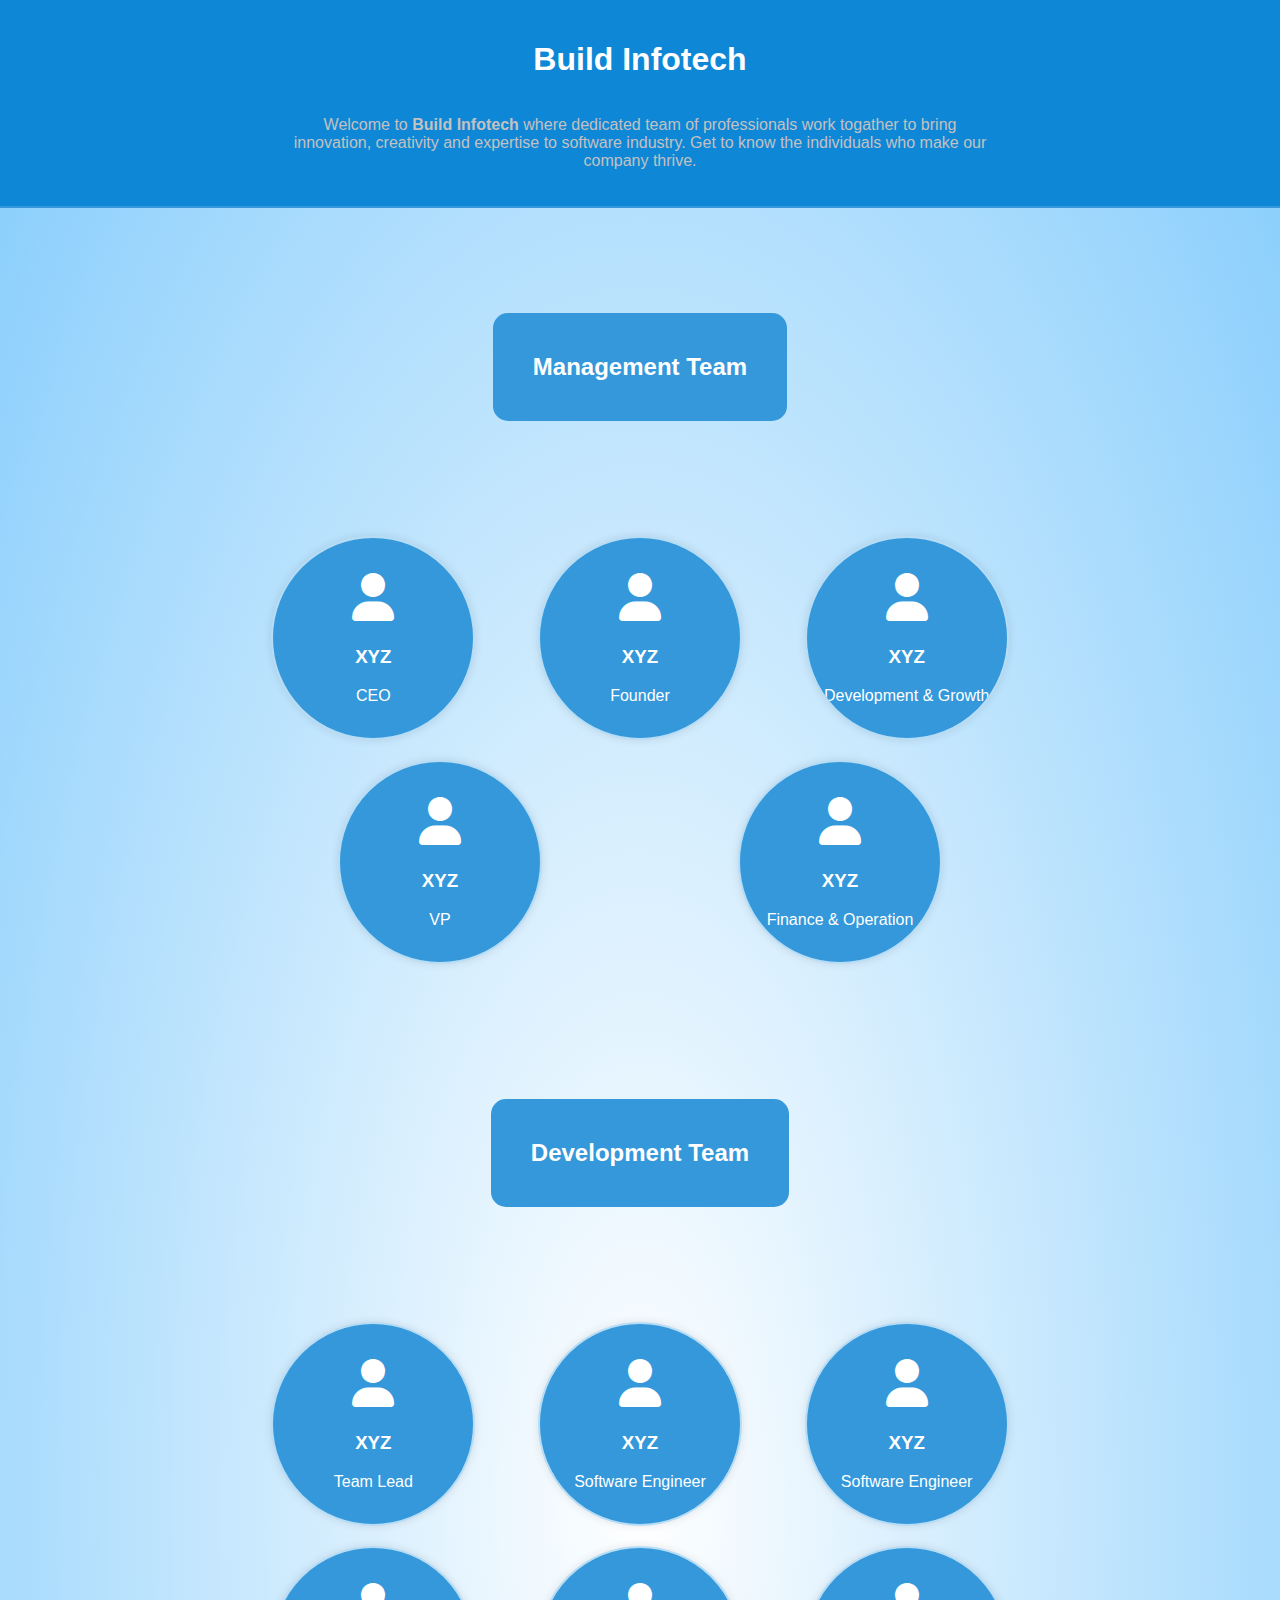
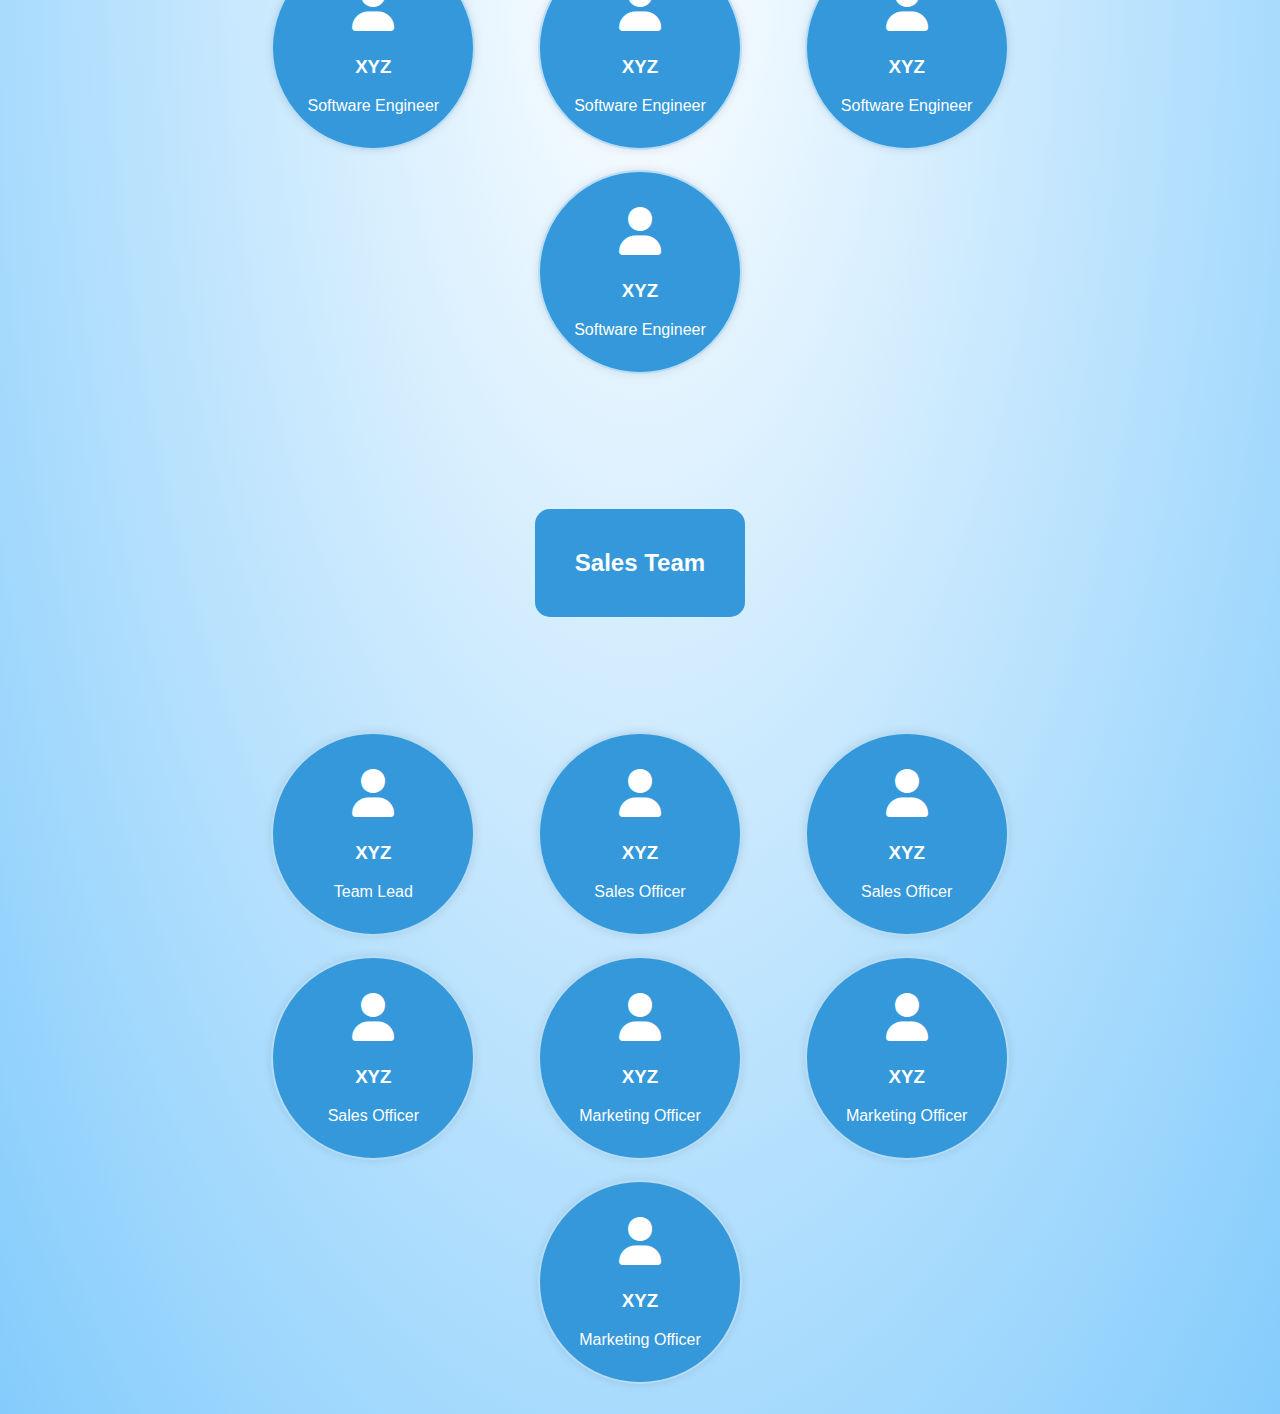
<file: Task_1_emp_page/index.html>
<!DOCTYPE html>
<html lang="en">
<head>
    <meta charset="UTF-8">
    <meta name="viewport" content="width=device-width, initial-scale=1.0">
    <title>Company Member Team</title>
    <link rel="stylesheet" href="https://cdnjs.cloudflare.com/ajax/libs/font-awesome/6.0.0/css/all.min.css">

    <style>
        body {
            font-family: 'Arial', sans-serif;
            margin: 0;
            padding: 0;
            background-image: radial-gradient(White,#84ccfc);
        }

        header {
            background-color: #0e87d7; 
            color: #fff; 
            text-align: center;
            padding: 20px;
            border-bottom: 2px double #3498db;
        }

        #desc{
            display: flex;
            justify-content: center;
        }

        section {
            max-width: 800px;
            margin: 0 auto;
            padding: 20px;
        }

        h2 {
            background-color: #3498db;
            color: white; 
            display: inline-block;
            /* position: relative;
            left: 32%; */
            margin-bottom: 85px;
            margin-top: 85px;
            padding: 40px;
            border-radius: 15px;
        }


        .team_h{
            display: flex;
            justify-content: center;
        }

        h1{
            color: white;
        }

        #desc_p{
            width: 700px;
            color: rgb(195, 193, 193);
        }

        .team-container {
            display: flex;
            flex-wrap: wrap;
            justify-content: space-around;
            margin-top: 20px;
        }

        .team-member {
            width: 200px;
            height: 170px;
            margin: 10px;
            background-color: #3498db; 
            border-radius: 50%;
            box-shadow: 0 0 10px rgba(0, 0, 0, 0.1);
            overflow: hidden;
            text-align: center;
            color: #fff; 
            padding-top: 30px;
            border: 2px double #b7ddf6;
        }

        .team-member i {
            font-size: 3em;
            margin-top: 5px;
        }

        .member-info {
            padding: 15px;
        }

        h3 {
            margin-top: 10px;
            color: #fff; 
        }

    </style>
</head>
<body>

    <header>
        <h1>Build Infotech</h1>
        <div id="desc"><p id="desc_p">Welcome to <strong>Build Infotech</strong> where dedicated team of professionals work togather to bring innovation, creativity and expertise to software industry. Get to know the individuals who make our company thrive.</p></div>
    </header>

    <section>
        <div class="team_h"><h2>Management Team</h2></div>

        <div class="team-container">
            <div class="team-member">
                <i class="fas fa-user"></i>
                <div class="member-info">
                    <h3>XYZ</h3>
                    <p>CEO</p>
                </div>
            </div>

            <div class="team-member">
                <i class="fas fa-user"></i>
                <div class="member-info">
                    <h3>XYZ</h3>
                    <p>Founder</p>
                </div>
            </div>

            <div class="team-member">
                <i class="fas fa-user"></i>
                <div class="member-info">
                    <h3>XYZ</h3>
                    <p id="dev">Development & Growth</p>
                </div>
            </div>

            <div class="team-member">
                <i class="fas fa-user"></i>
                <div class="member-info">
                    <h3>XYZ</h3>
                    <p>VP</p>
                </div>
            </div>

            <div class="team-member">
                <i class="fas fa-user"></i>
                <div class="member-info">
                    <h3>XYZ</h3>
                    <p>Finance & Operation</p>
                </div>
            </div>

        </div>
    </section>

    <section>
        <div class="team_h"><h2>Development Team</h2></div>

        <div class="team-container">
            <div class="team-member">
                <i class="fas fa-user"></i>
                <div class="member-info">
                    <h3>XYZ</h3>
                    <p>Team Lead</p>
                </div>
            </div>

            <div class="team-member">
                <i class="fas fa-user"></i>
                <div class="member-info">
                    <h3>XYZ</h3>
                    <p>Software Engineer</p>
                </div>
            </div>

            <div class="team-member">
                <i class="fas fa-user"></i>
                <div class="member-info">
                    <h3>XYZ</h3>
                    <p>Software Engineer</p>
                </div>
            </div>

            <div class="team-member">
                <i class="fas fa-user"></i>
                <div class="member-info">
                    <h3>XYZ</h3>
                    <p>Software Engineer</p>
                </div>
            </div>

            <div class="team-member">
                <i class="fas fa-user"></i>
                <div class="member-info">
                    <h3>XYZ</h3>
                    <p>Software Engineer</p>
                </div>
            </div>

            <div class="team-member">
                <i class="fas fa-user"></i>
                <div class="member-info">
                    <h3>XYZ</h3>
                    <p>Software Engineer</p>
                </div>
            </div>

            <div class="team-member">
                <i class="fas fa-user"></i>
                <div class="member-info">
                    <h3>XYZ</h3>
                    <p>Software Engineer</p>
                </div>
            </div>

        </div>
    </section>

    <section>
        <div class="team_h"><h2 id="sale_h">Sales Team</h2></div>

        <div class="team-container">
            <div class="team-member">
                <i class="fas fa-user"></i>
                <div class="member-info">
                    <h3>XYZ</h3>
                    <p>Team Lead</p>
                </div>
            </div>

            <div class="team-member">
                <i class="fas fa-user"></i>
                <div class="member-info">
                    <h3>XYZ</h3>
                    <p>Sales Officer</p>
                </div>
            </div>

            <div class="team-member">
                <i class="fas fa-user"></i>
                <div class="member-info">
                    <h3>XYZ</h3>
                    <p>Sales Officer</p>
                </div>
            </div>

            <div class="team-member">
                <i class="fas fa-user"></i>
                <div class="member-info">
                    <h3>XYZ</h3>
                    <p>Sales Officer</p>
                </div>
            </div>

            <div class="team-member">
                <i class="fas fa-user"></i>
                <div class="member-info">
                    <h3>XYZ</h3>
                    <p>Marketing Officer</p>
                </div>
            </div>

            <div class="team-member">
                <i class="fas fa-user"></i>
                <div class="member-info">
                    <h3>XYZ</h3>
                    <p>Marketing Officer</p>
                </div>
            </div>

            <div class="team-member">
                <i class="fas fa-user"></i>
                <div class="member-info">
                    <h3>XYZ</h3>
                    <p>Marketing Officer</p>
                </div>
            </div>

        </div>
    </section>

</body>
</html>
</file>
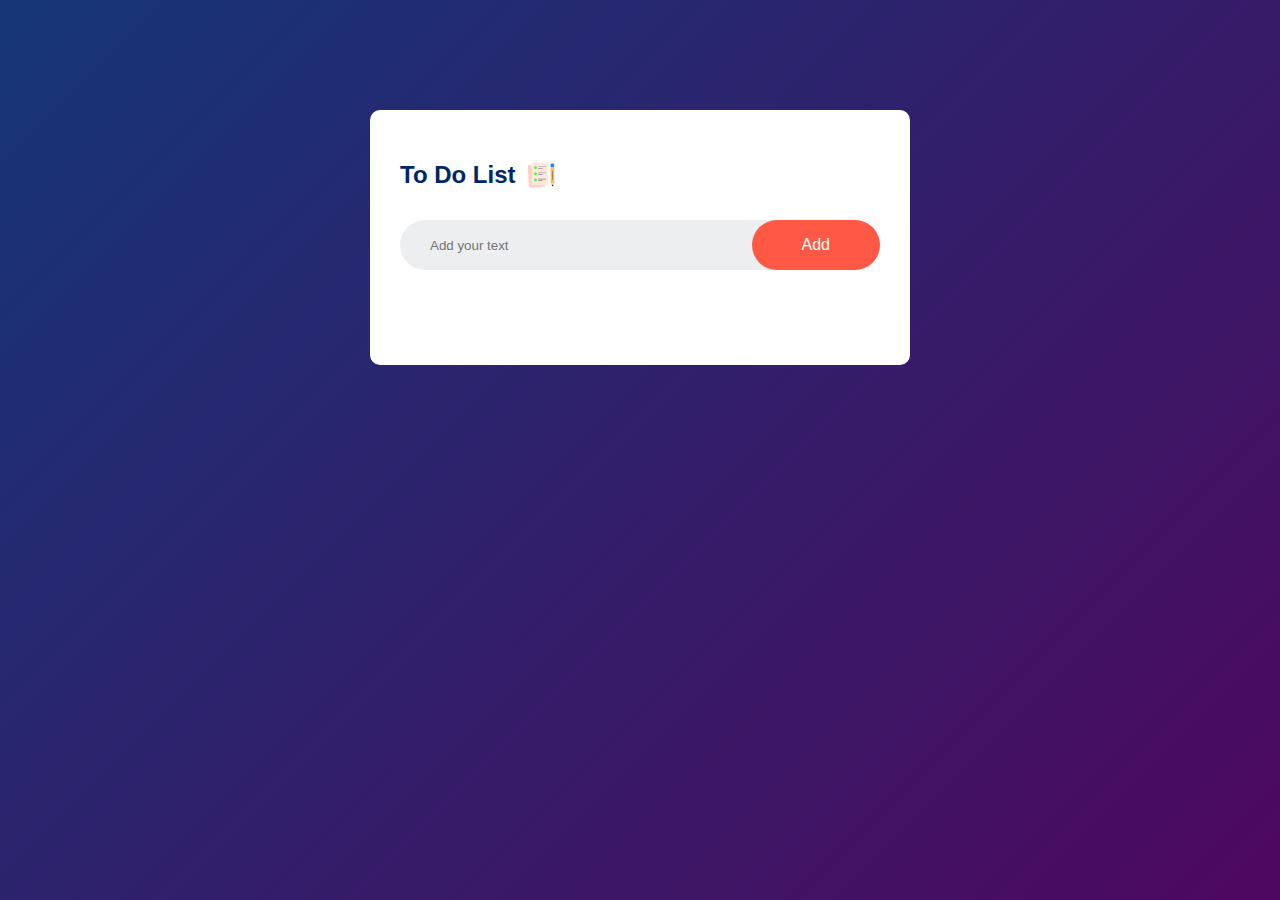
<file: Task_3_To_do_list/index.html>
<!DOCTYPE html>
<html lang="en">
<head>
    <meta charset="UTF-8">
    <meta name="viewport" content="width=device-width, initial-scale=1.0">
    <title>To Do List</title>
    <link rel="stylesheet" href="style.css">
</head>
<body>
    <div class="container">
       <div class="todo_app">
        <h2>
            To Do List 
            <img src="icon.png" alt="icon">
        </h2>
        <div class="row">
            <input type="text" id="input-box" placeholder="Add your text">
            <button onclick="addTask()">Add</button>
        </div>
        <ul id="list-container">
            <!-- <li class="checked">Task 1</li>
            <li>Task 2</li>
            <li>Task 3</li> -->
        </ul>
       </div>
    </div>
    <script src="script.js"></script>
</body>
</html>
</file>
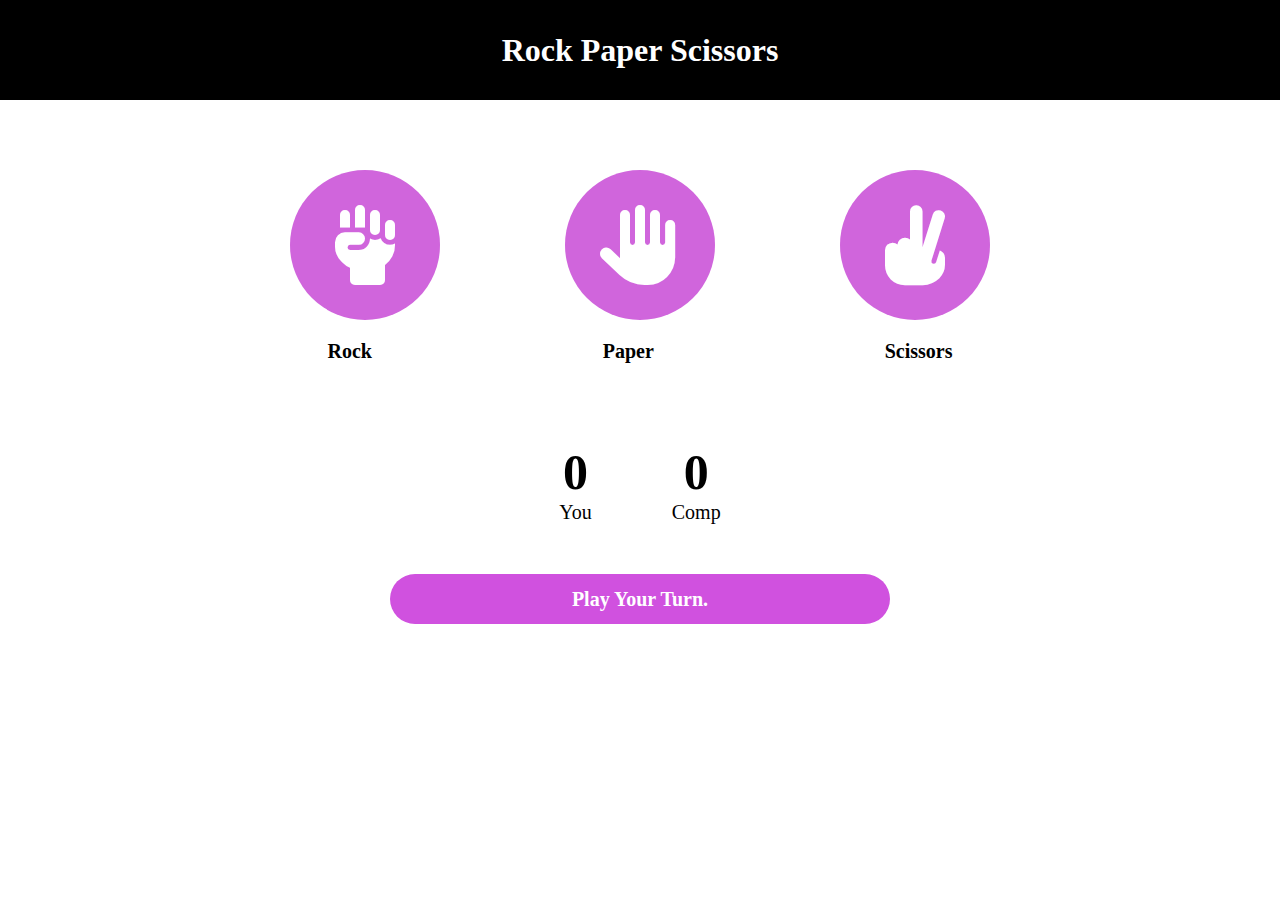
<file: Task_5_RPS_game/r_p_s.html>
<!DOCTYPE html>
<html lang="en">
<head>
    <meta charset="UTF-8">
    <meta name="viewport" content="width=device-width, initial-scale=1.0">
    <title>Rock Paper Scissors</title>
    <link rel="stylesheet" href="style5.css">
    <link rel="stylesheet" href="https://cdnjs.cloudflare.com/ajax/libs/font-awesome/6.5.1/css/all.min.css">
</head>
<body>
    <div id="heading">
        <h1>Rock Paper Scissors</h1>
    </div>
    <div class="outer_cont">
    <div id="container">
            <div class="choice" id="rock">
                <i class="fa-solid fa-hand-fist"></i>
                
            </div>
            
            <div class="choice" id="paper">
                <i class="fa-solid fa-hand"></i>
                
            </div>
            
            <div class="choice" id="scissors">
                <i class="fa-solid fa-hand-scissors" id="ss"></i>
                
            </div>
            
    </div>
    </div>
    <div class="outer_cont">
    <div id="c_name">
        <p>Rock</p>
        <p>Paper</p>
        <p>Scissors</p>
    </div>
    </div>

    <div id="score_b">
        <div id="c_p">
        <p id="u_score">0</p>
        <p>You</p>
        </div>
        <div id="c_c">
        <p id="c_score">0</p>
        <p>Comp</p>
        </div>
    </div>

    <div id="result">
        <p id="msg">
            Play Your Turn.
        </p>
    </div>

    <script src="script.js"></script>
</body>
</html>
</file>
<file: Task_3_To_do_list/style.css>
*{
    margin: 0;
    padding: 0;
    font-family: 'Popins', sans-serif;
    box-sizing: border-box;
}

.container{
    width: 100%;
    min-height: 100vh;
    background: linear-gradient(135deg,#153677,#4e085f);
    padding: 10px;
}

.todo_app{
    width: 100%;
    max-width: 540px;
    background: #fff;
    margin: 100px auto 20px;
    padding: 40px 30px 70px;
    border-radius: 10px;
}

.todo_app h2{
    color: #002765;
    display: flex;
    align-items: center;
    margin-bottom: 20px;
}

.todo_app h2 img{
    width: 30px;
    margin: 10px;

}

.row{
    display: flex;
    align-items: center;
    justify-content: space-between;
    background: #edeef0;
    border-radius: 30px;
    padding-left: 20px;
    margin-bottom: 25px;
}

input{
    flex: 1;
    border: none;
    outline: none;
    background: transparent;
    padding: 10px;
}

button{
    border: none;
    outline: none;
    padding: 16px 50px;
    background: #ff5945;
    color: #fff;
    font-size: 16px;
    cursor: pointer;
    border-radius: 40px;
}

ul li{
    list-style: none;
    font-size: 17px;
    padding: 12px 8px 12px 50px;
    user-select: none;
    cursor: pointer;
    position: relative;
}

ul li::before{
    content: '';
    position: absolute;
    height: 28px;
    width: 28px;
    border-radius: 50%;
    background-image: url(unchecked.png);
    background-size: cover;
    background-position: center;
    top: 12px;
    left: 8px;
}

ul li.checked{
    color: #555;
    text-decoration: line-through;
}

ul li.checked::before{
    background-image: url(checked.png);
}

ul li span{
    position: absolute;
    right: 0;
    top: 5px;
    width: 40px;
    height: 40px;
    font-size: 22px;
    color: #555;
    line-height: 40px;
    text-align: center;
    border-radius: 50%;

}

ul li span:hover{
    background: #edeef0;

}
</file>
<file: Task_5_RPS_game/style5.css>
*{
    margin: 0px;
    padding: 0px;
    text-align: center;
}

#heading{
    color: white;
    background-color: black;
    height: 100px;
    display: flex;
    justify-content: center;
    align-items: center;
    margin-bottom: 70px;
}
.choice{
    height: 150px;
    width: 150px;
    font-size: 80px;
    border-radius: 50%;
    /* border: 1px solid black; */
    display: flex;
    justify-content: center;
    align-items: center;
    color: white;
    background-color: rgb(208, 101, 220);
}

.choice:hover{
    opacity: 80%;
    cursor: pointer;
}

#ss{
    rotate: 90deg;
}

.outer_cont{
    display: flex;
    justify-content: center;
    margin-bottom: 20px;
}

#container{
    width: 700px;
    display: flex;
    justify-content: space-between;
}

#c_name{
    width: 625px;
    display: flex;
    justify-content: space-between;
    font-size: 20px;
    font-weight: 700;

}

#score_b{
    display: flex;
    justify-content: center;
    align-items: center;
    margin-top: 80px;
    gap: 5rem;
    font-size: 20px;
    margin-bottom: 50px;
}

#u_score,#c_score{
    font-size: 50px;
    font-weight: 700;
}

#result{
    display: flex;
    justify-content: center;
    align-items: center;
}
#msg{
    display: flex;
    justify-content: center;
    align-items: center;
    width: 500px;
    height: 50px;
    background-color: rgb(208, 81, 223);
    border-radius: 50px;
    font-size: 20px;
    font-weight: 900;
    color: white;
}
</file>
